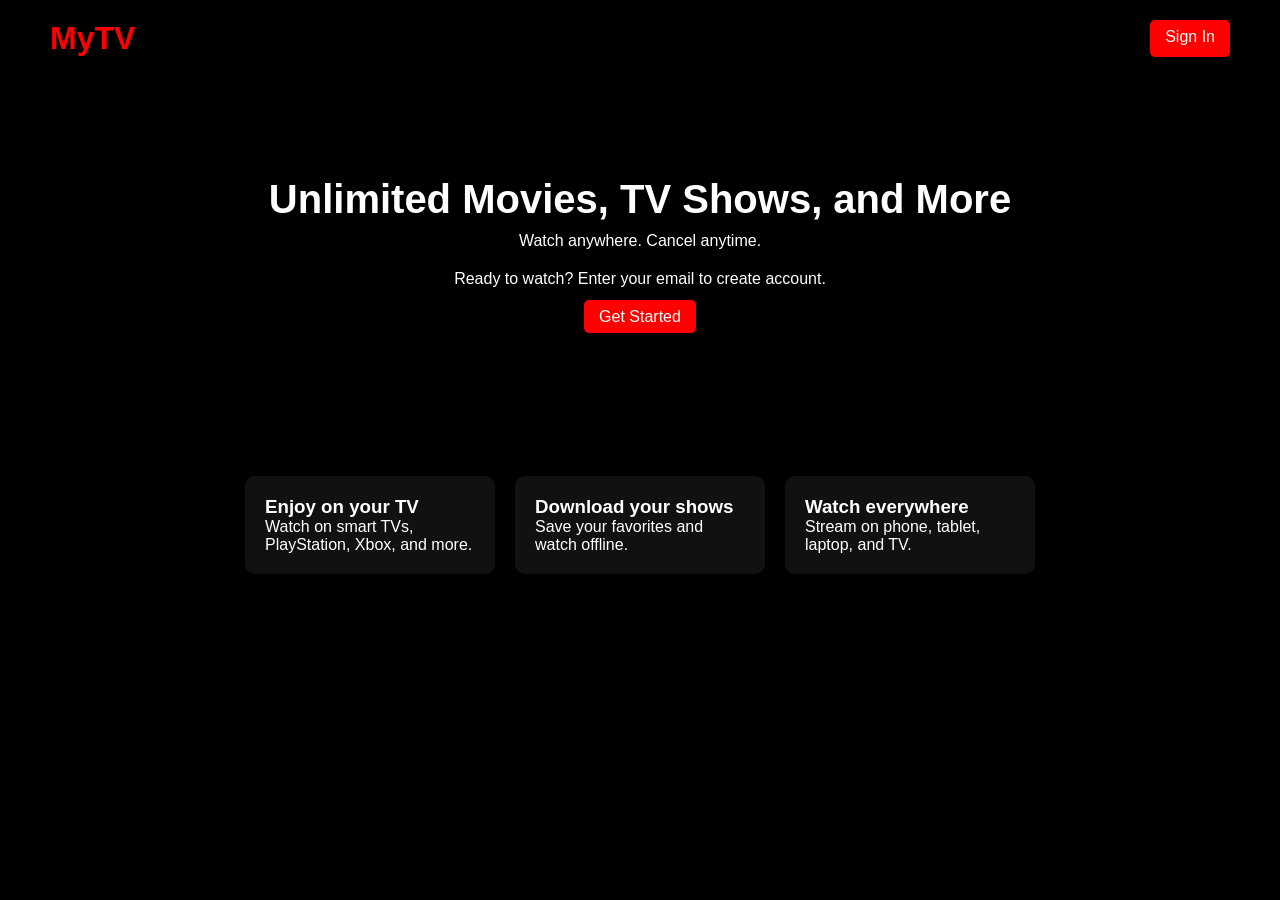
<file: index.html>
<!DOCTYPE html>
<html lang="en">
<head>
    <meta charset="UTF-8">
    <meta name="viewport" content="width=device-width, initial-scale=1.0">
    <title>Landing Page</title>
    <link rel="stylesheet" href="style.css">
</head>
<body>

    <!-- Navbar -->
    <header>
        <h1>MyTV</h1>
        <a href="login.html" class="btn">Sign In</a>
    </header>

    <!-- Hero Section -->
    <section class="hero">
        <h2>Unlimited Movies, TV Shows, and More</h2>
        <p>Watch anywhere. Cancel anytime.</p>
        <p>Ready to watch? Enter your email to create account.</p>
        <a href="register.html" class="btn">Get Started</a>
    </section>

    <!-- Features -->
    <section class="features">
        <div class="feature">
            <h3>Enjoy on your TV</h3>
            <p>Watch on smart TVs, PlayStation, Xbox, and more.</p>
        </div>

        <div class="feature">
            <h3>Download your shows</h3>
            <p>Save your favorites and watch offline.</p>
        </div>

        <div class="feature">
            <h3>Watch everywhere</h3>
            <p>Stream on phone, tablet, laptop, and TV.</p>
        </div>
    </section>

</body>
</html>
</file>
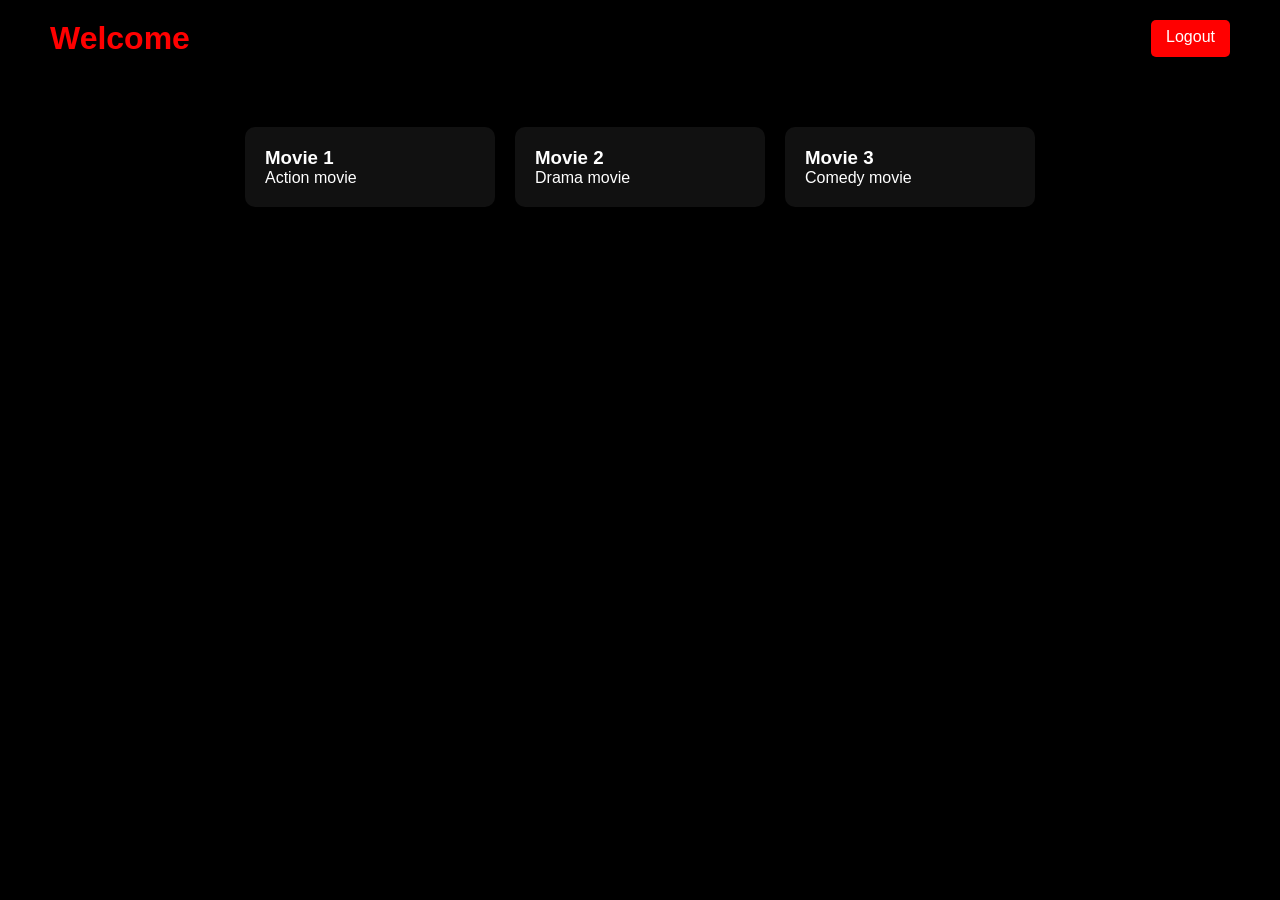
<file: dashboard.html>
<!DOCTYPE html>
<html>
<head>
    <title>Dashboard</title>
    <link rel="stylesheet" href="style.css">
</head>
<body>

<header>
    <h1>Welcome</h1>
    <a href="index.html" class="btn">Logout</a>
</header>

<section class="features">
    
    <div class="feature">
        <h3>Movie 1</h3>
        <p>Action movie</p>
    </div>

    <div class="feature">
        <h3>Movie 2</h3>
        <p>Drama movie</p>
    </div>

    <div class="feature">
        <h3>Movie 3</h3>
        <p>Comedy movie</p>
    </div>

</section>

</body>
</html>
</file>
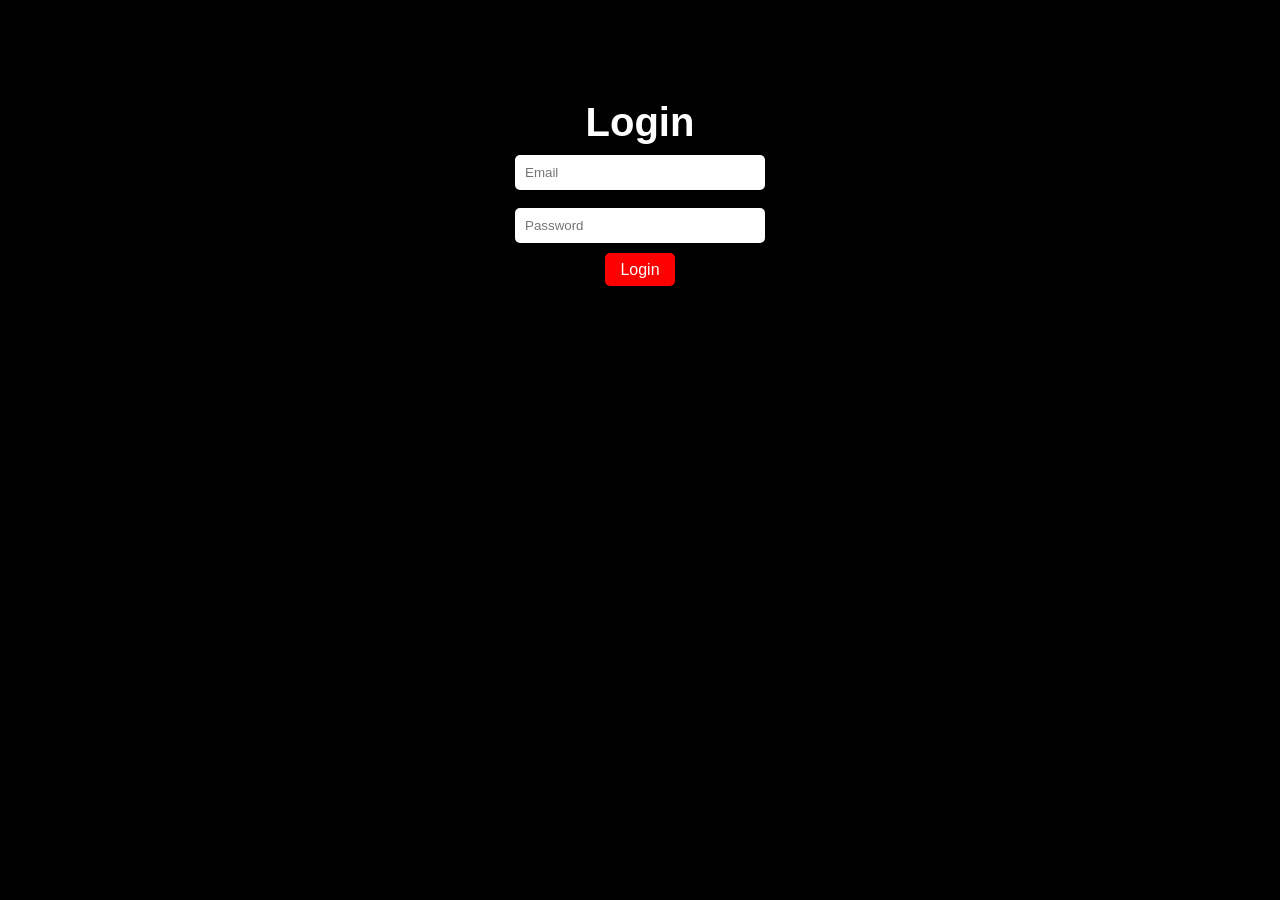
<file: login.html>
<!DOCTYPE html>
<html>
<head>
    <title>Login</title>
    <link rel="stylesheet" href="style.css">
</head>
<body>

<section class="hero">
    <h2>Login</h2>
    <input type="text" placeholder="Email"><br><br>
    <input type="password" placeholder="Password"><br><br>
    <a href="dashboard.html" class="btn">Login</a>
</section>

</body>
</html>
</file>
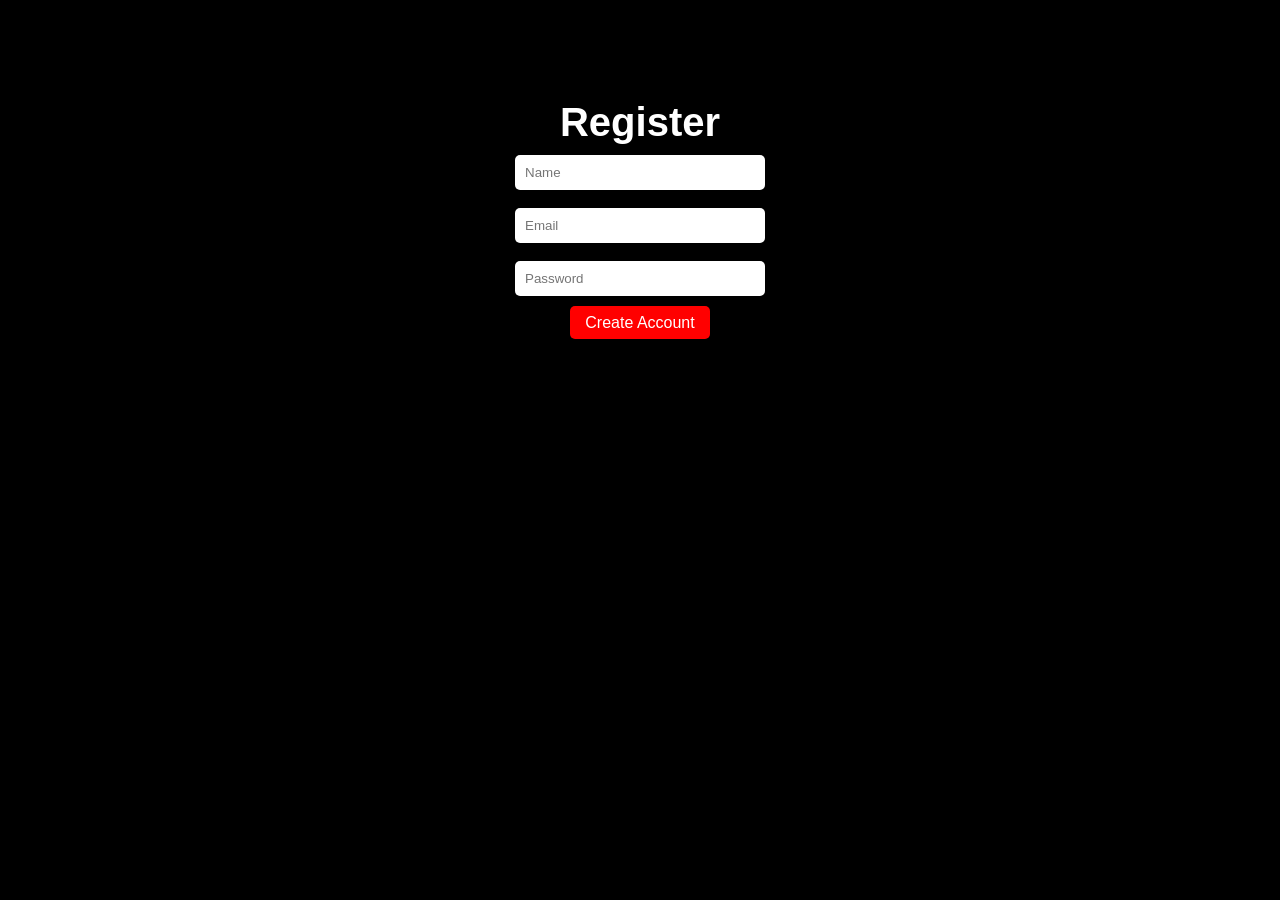
<file: register.html>
<!DOCTYPE html>
<html>
<head>
    <title>Register</title>
    <link rel="stylesheet" href="style.css">
</head>
<body>

<section class="hero">
    <h2>Register</h2>
    <input type="text" placeholder="Name"><br><br>
    <input type="email" placeholder="Email"><br><br>
    <input type="password" placeholder="Password"><br><br>
    <a href="dashboard.html" class="btn">Create Account</a>
</section>

</body>
</html>
</file>
<file: style.css>
* {
    margin: 0;
    padding: 0;
    box-sizing: border-box;
}

body {
    font-family: Arial, sans-serif;
    background-color: black;
    color: white;
}

/* Navbar */
header {
    display: flex;
    justify-content: space-between;
    padding: 20px 50px;
}

header h1 {
    color: red;
}

.btn {
    background: red;
    color: white;
    padding: 8px 15px;
    text-decoration: none;
    border-radius: 5px;
}

.btn:hover {
    background: darkred;
}

/* Hero Section */
.hero {
    text-align: center;
    padding: 100px 20px;
}

.hero h2 {
    font-size: 40px;
    margin-bottom: 10px;
}

.hero p {
    margin-bottom: 20px;
}

/* Features */
.features {
    display: flex;
    justify-content: center;
    gap: 20px;
    padding: 50px 20px;
}

.feature {
    background: #111;
    padding: 20px;
    border-radius: 10px;
    width: 250px;
}

/* Responsive */
@media (max-width: 768px) {
    .features {
        flex-direction: column;
        align-items: center;
    }
}

input {
    padding: 10px;
    width: 250px;
    border-radius: 5px;
    border: none;
}
</file>
